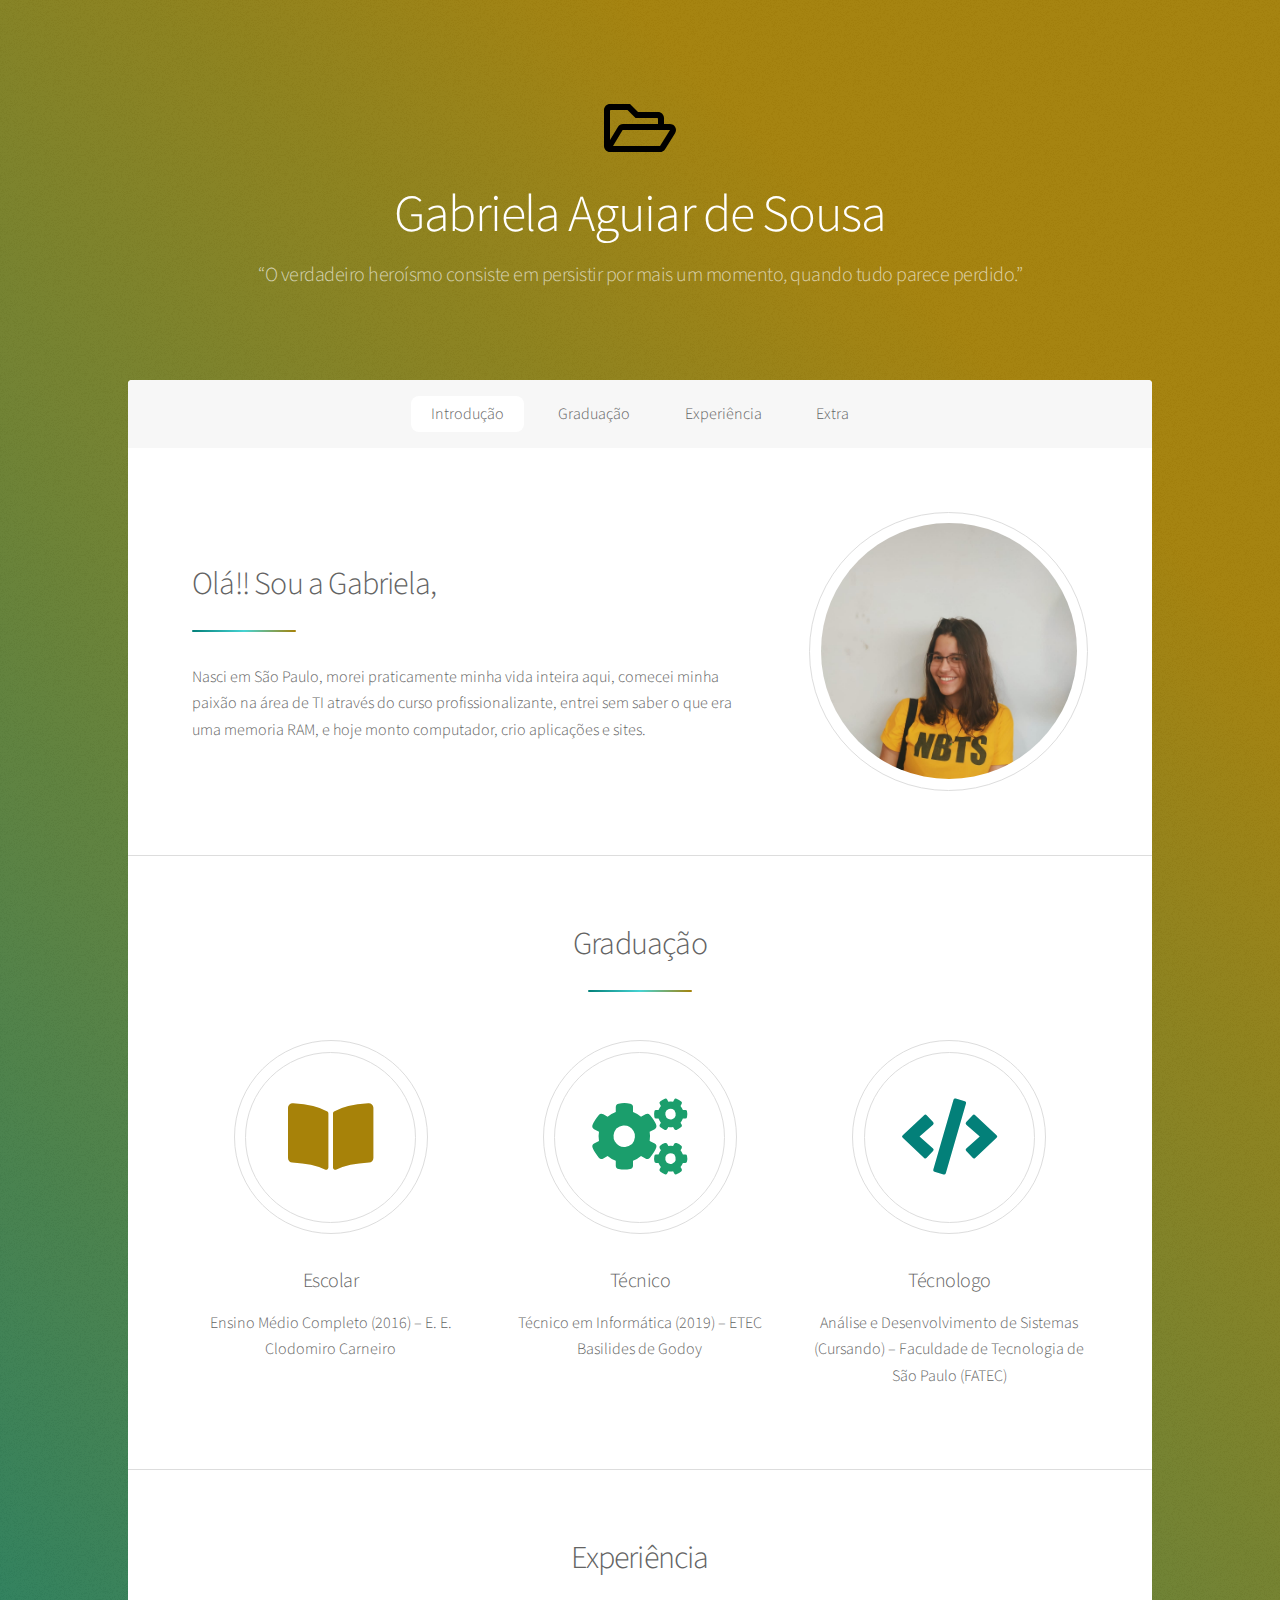
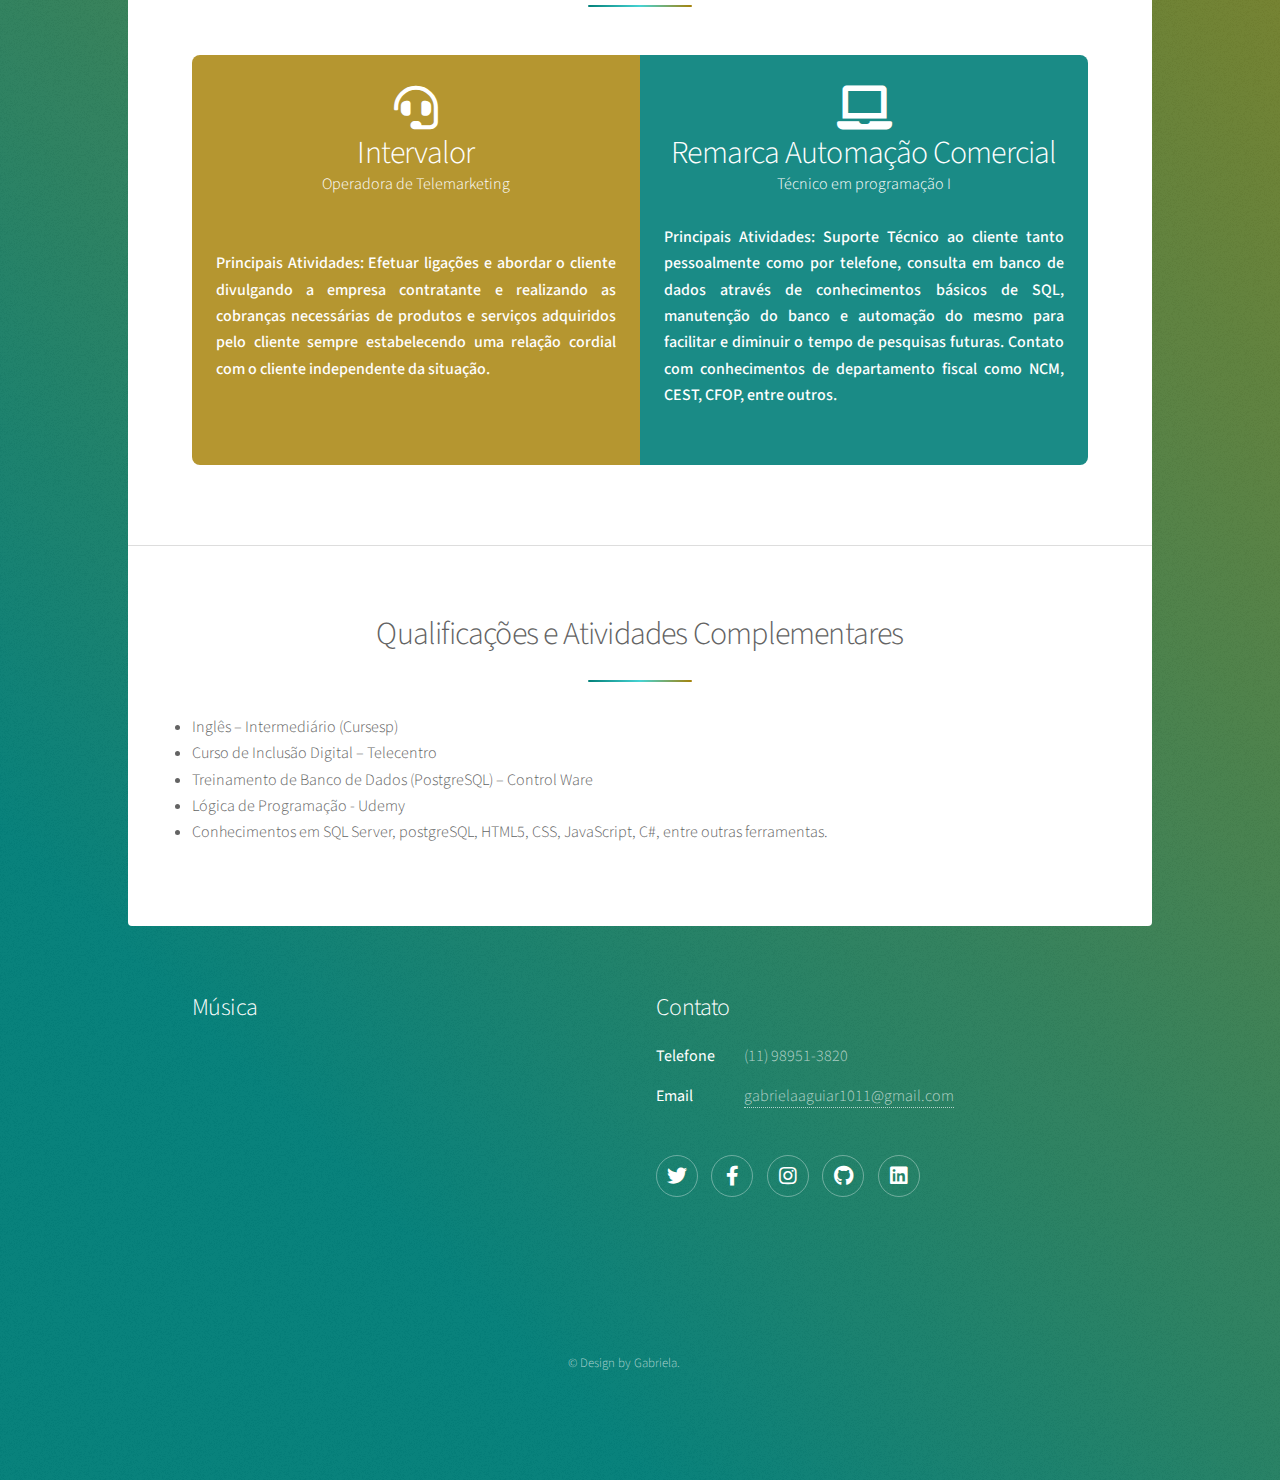
<file: CVGabriela/public/index.html>
<!DOCTYPE HTML>
<html>
	<head>
		<title>Gabriela</title>
		<meta charset="utf-8" />
		<meta name="viewport" content="width=device-width, initial-scale=1, user-scalable=no" />
		<link rel="stylesheet" href="assets/css/main.css" />
		<noscript><link rel="stylesheet" href="assets/css/noscript.css" /></noscript>
	</head>
	<body class="is-preload">
	
		<!-- Wrapper -->
			<div id="wrapper">

				<!-- Header -->
					<header id="header" class="alt">
						<span class="logo"><img src="images/logo.svg" alt="" /></span>
						<h1>Gabriela Aguiar de Sousa</h1>
						<p> “O verdadeiro heroísmo consiste em persistir por mais um momento, quando tudo parece perdido.”</p>
					</header>

				<!-- Nav -->
					<nav id="nav">
						<ul>
							<li><a href="#intro" class="active">Introdução</a></li>
							<li><a href="#first">Graduação</a></li>
							<li><a href="#second">Experiência</a></li>
							<li><a href="#cta">Extra</a></li>
						</ul>
					</nav>

				<!-- Main -->
					<div id="main">

						<!-- Introduction -->
							<section id="intro" class="main">
								<div class="spotlight">
									<div class="content">
										<header class="major">
											<h2>Olá!! Sou a Gabriela, </h2>
										</header>
										<p>Nasci em São Paulo, morei praticamente minha vida inteira aqui, comecei minha paixão
											na área de TI através do curso profissionalizante, entrei sem saber o que era uma
											memoria RAM, e hoje monto computador, crio aplicações e sites.</p>
									</div>
									<span class="image"><img src="images/pic01.jpg" alt="" /></span>
								</div>
							</section>

						<!-- First Section -->
							<section id="first" class="main special">
								<header class="major">
									<h2>Graduação</h2>
								</header>
								<ul class="features">
									<li>
										<span class="icon solid major style1 fa-bookf-open"></span>
										<h3>Escolar</h3>
										<p>Ensino Médio Completo (2016) – E. E. Clodomiro Carneiro</p>
									</li>
									<li>
										<span class="icon solid major style2 fa-cogs"></span>
										<h3>Técnico</h3>
										<p>Técnico em Informática (2019) – ETEC Basilides de Godoy</p>
									</li>
									<li>
										<span class="icon solid major style3 fa-code"></span>
										<h3>Técnologo</h3>
										<p>Análise e Desenvolvimento de Sistemas (Cursando) – Faculdade de Tecnologia de São Paulo (FATEC)</p>
									</li>
								</ul>
							</section>

						<!-- Second Section -->
							<section id="second" class="main special">
								<header class="major">
									<h2>Experiência</h2>
								</header>
								<ul class="statistics">
									<li class="style1">
										<span class="icon solid fa-headset"></span>
										<strong>Intervalor</strong> Operadora de Telemarketing
										
										<p class="content0"><br/><br/>Principais Atividades: Efetuar ligações e abordar o cliente divulgando a
											empresa contratante e realizando as cobranças necessárias de produtos
											e serviços adquiridos pelo cliente sempre estabelecendo uma relação
											cordial com o cliente independente da situação.
										</p>
									</li>
									

									<li class="style2">
										<span class="icon solid fa-laptop"></span>
										<strong>Remarca Automação Comercial</strong> Técnico em programação I
										
										<p class="content"><br/>Principais Atividades: Suporte Técnico ao cliente tanto pessoalmente
											como por telefone, consulta em banco de dados através de
											conhecimentos básicos de SQL, manutenção do banco e automação do
											mesmo para facilitar e diminuir o tempo de pesquisas futuras. Contato
											com conhecimentos de departamento fiscal como NCM, CEST, CFOP,
											entre outros.</p>
									</li>
									
								</ul>
								
							</section>

						<!-- Get Started -->
							<section id="cta" class="main special">
								<header class="major">
									<h2>Qualificações e Atividades Complementares</h2>		
									<div class="lista">							
										<li>Inglês – Intermediário (Cursesp)</li>
										<li>Curso de Inclusão Digital – Telecentro</li>
										<li>Treinamento de Banco de Dados (PostgreSQL) – Control Ware</li>
										<li>Lógica de Programação - Udemy</li>
										<li>Conhecimentos em SQL Server, postgreSQL, HTML5, CSS, JavaScript, C#, entre outras ferramentas.</li>
									</div>
								</header>
								<!--<footer class="major">
									<ul class="actions special">
										<li><a href="generic.html" class="button primary">Get Started</a></li>
										<li><a href="generic.html" class="button">Learn More</a></li>
									</ul>
								</footer>-->
							</section>

					</div>

				<!-- Footer -->
					<footer id="footer">
						<section>
							<h2>Música</h2>
							<embed class="video" src="https://www.youtube.com/embed/hT_nvWreIhg"></embed>
							</ul>
						</section>
						<section>
							<h2>Contato</h2>
							<dl class="alt">
								<dt>Telefone</dt>
								<dd>(11) 98951-3820</dd>
								<dt>Email</dt>
								<dd><a href="#">gabrielaaguiar1011@gmail.com</a></dd>
							</dl>
							<ul class="icons">
								<li><a href="https://twitter.com/gabsguiar" class="icon brands fa-twitter alt"><span class="label">Twitter</span></a></li>
								<li><a href="https://www.facebook.com/gabysousa13" class="icon brands fa-facebook-f alt"><span class="label">Facebook</span></a></li>
								<li><a href="https://www.instagram.com/gabsguiar/" class="icon brands fa-instagram alt"><span class="label">Instagram</span></a></li>
								<li><a href="https://github.com/gabsousa" class="icon brands fa-github alt"><span class="label">GitHub</span></a></li>
								<li><a href="https://www.linkedin.com/in/gabriela-aguiar-a84888182/" class="icon brands fa-linkedin alt"><span class="label">LinkdIn</span></a></li>
							</ul>
						</section>
						<p class="copyright">&copy; Design by Gabriela.</p>
					</footer>

			</div>

		<!-- Scripts -->
			<script src="assets/js/jquery.min.js"></script>
			<script src="assets/js/jquery.scrollex.min.js"></script>
			<script src="assets/js/jquery.scrolly.min.js"></script>
			<script src="assets/js/browser.min.js"></script>
			<script src="assets/js/breakpoints.min.js"></script>
			<script src="assets/js/util.js"></script>
			<script src="assets/js/main.js"></script>

	</body>
</html>
</file>
<file: CVGabriela/public/assets/css/noscript.css>
/* Header */

	body.is-preload #header.alt > * {
		opacity: 1;
	}

	body.is-preload #header.alt .logo {
		-moz-transform: none;
		-webkit-transform: none;
		-ms-transform: none;
		transform: none;
	}
</file>
<file: CVGabriela/public/assets/css/main.css>
@import url(fontawesome-all.min.css);
@import 'https://fonts.googleapis.com/css?family=Source+Sans+Pro:300,400';

html, body, div, span, applet, object,
iframe, h1, h2, h3, h4, h5, h6, p, blockquote,
pre, a, abbr, acronym, address, big, cite,
code, del, dfn, em, img, ins, kbd, q, s, samp,
small, strike, strong, sub, sup, tt, var, b,
u, i, center, dl, dt, dd, ol, ul, li, fieldset,
form, label, legend, table, caption, tbody,
tfoot, thead, tr, th, td, article, aside,
canvas, details, embed, figure, figcaption,
footer, header, hgroup, menu, nav, output, ruby,
section, summary, time, mark, audio, video {
	margin: 0;
	padding: 0;
	border: 0;
	font-size: 100%;
	font: inherit;
	vertical-align: baseline;}

article, aside, details, figcaption, figure,
footer, header, hgroup, menu, nav, section {
	display: block;}

body {
	line-height: 1;
}

ol, ul {
	list-style: none;
}

blockquote, q {
	quotes: none;
}

	blockquote:before, blockquote:after, q:before, q:after {
		content: '';
		content: none;
	}

table {
	border-collapse: collapse;
	border-spacing: 0;
}

body {
	-webkit-text-size-adjust: none;
}

mark {
	background-color: transparent;
	color: inherit;
}

input::-moz-focus-inner {
	border: 0;
	padding: 0;
}

input, select, textarea {
	-moz-appearance: none;
	-webkit-appearance: none;
	-ms-appearance: none;
	appearance: none;
}


/* Basic */

	@-ms-viewport {
		width: device-width;
	}

	body {
		-ms-overflow-style: scrollbar;
	}

	@media screen and (max-width: 480px) {

		html, body {
			min-width: 320px;
		}

	}

	html {
		box-sizing: border-box;
	}

	*, *:before, *:after {
		box-sizing: inherit;
	}

	body {
		background-color: #038079;
		background-image: url("images/overlay.png"), -moz-linear-gradient(45deg, #038079 15%, #a78209 85%);
		background-image: url("images/overlay.png"), -webkit-linear-gradient(45deg, #038079 15%, #a78209 85%);
		background-image: url("images/overlay.png"), -ms-linear-gradient(45deg, #038079 15%, #a78209 85%);
		background-image: url("images/overlay.png"), linear-gradient(45deg, #038079 15%, #a78209 85%);
	}

		body.is-preload *, body.is-preload *:before, body.is-preload *:after {
			-moz-animation: none !important;
			-webkit-animation: none !important;
			-ms-animation: none !important;
			animation: none !important;
			-moz-transition: none !important;
			-webkit-transition: none !important;
			-ms-transition: none !important;
			transition: none !important;
		}

/* Type */

	body {
		background-color: #038079;
		color: rgba(255, 255, 255, 0.65);
	}

	body, input, select, textarea {
		font-family: "Source Sans Pro", Helvetica, sans-serif;
		font-size: 17pt;
		font-weight: 300;
		line-height: 1.65;
	}

		@media screen and (max-width: 1680px) {

			body, input, select, textarea {
				font-size: 14pt;
			}

		}

		@media screen and (max-width: 1280px) {

			body, input, select, textarea {
				font-size: 12pt;
			}

		}

		@media screen and (max-width: 360px) {

			body, input, select, textarea {
				font-size: 11pt;
			}

		}

	a {
		-moz-transition: color 0.2s ease, border-bottom 0.2s ease;
		-webkit-transition: color 0.2s ease, border-bottom 0.2s ease;
		-ms-transition: color 0.2s ease, border-bottom 0.2s ease;
		transition: color 0.2s ease, border-bottom 0.2s ease;
		text-decoration: none;
		border-bottom: dotted 1px;
		color: inherit;
	}

		a:hover {
			border-bottom-color: transparent;
		}

	strong, b {
		font-weight: 400;
	}

	em, i {
		font-style: italic;
	}

	p {
		margin: 0 0 2em 0;
	}


		p.content, p.content0{
			-moz-columns: 20em 2;
			-webkit-columns: 20em 2;
			-ms-columns: 20em 2;
			columns: 20em 2;
			-moz-column-gap: 2em;
			-webkit-column-gap: 2em;
			-ms-column-gap: 2em;
			column-gap: 2em;
			text-align: justify;
			font-weight: 500;
		}
	


	h1, h2, h3, h4, h5, h6 {
		font-weight: 300;
		line-height: 1.5;
		margin: 0 0 0.7em 0;
		letter-spacing: -0.025em;
	}

		h1 a, h2 a, h3 a, h4 a, h5 a, h6 a {
			color: inherit;
			text-decoration: none;
		}

	h1 {
		font-size: 2.5em;
		line-height: 1.2;
	}

	h2 {
		font-size: 1.5em;
	}

	h3 {
		font-size: 1.25em;
	}

	h4 {
		font-size: 1.1em;
	}

	h5 {
		font-size: 0.9em;
	}

	h6 {
		font-size: 0.7em;
	}

	.lista{
		text-align: justify;
	}

	@media screen and (max-width: 736px) {

		h1 {
			font-size: 2em;
		}

	}

	sub {
		font-size: 0.8em;
		position: relative;
		top: 0.5em;
	}

	sup {
		font-size: 0.8em;
		position: relative;
		top: -0.5em;
	}

	blockquote {
		border-left: solid 4px;
		font-style: italic;
		margin: 0 0 2em 0;
		padding: 0.5em 0 0.5em 2em;
	}

	code {
		border-radius: 8px;
		border: solid 1px;
		font-family: "Courier New", monospace;
		font-size: 0.9em;
		margin: 0 0.25em;
		padding: 0.25em 0.65em;
	}

	pre {
		-webkit-overflow-scrolling: touch;
		font-family: "Courier New", monospace;
		font-size: 0.9em;
		margin: 0 0 2em 0;
	}

		pre code {
			display: block;
			line-height: 1.75;
			padding: 1em 1.5em;
			overflow-x: auto;
		}

	hr {
		border: 0;
		border-bottom: solid 1px;
		margin: 2em 0;
	}

		hr.major {
			margin: 3em 0;
		}

	.align-left {
		text-align: left;
	}

	.align-center {
		text-align: center;
	}

	.align-right {
		text-align: right;
	}

	input, select, textarea {
		color: #ffffff;
	}

	a:hover {
		color: #ffffff;
	}

	strong, b {
		color: #ffffff;
	}

	h1, h2, h3, h4, h5, h6 {
		color: #ffffff;
	}

	blockquote {
		border-left-color: rgba(255, 255, 255, 0.35);
	}

	code {
		background: rgba(255, 255, 255, 0.075);
		border-color: rgba(255, 255, 255, 0.35);
	}

	hr {
		border-bottom-color: rgba(255, 255, 255, 0.35);
	}

/* Row */

	.row {
		display: flex;
		flex-wrap: wrap;
		box-sizing: border-box;
		align-items: stretch;
	}

		.row > * {
			box-sizing: border-box;
		}

		.row.gtr-uniform > * > :last-child {
			margin-bottom: 0;
		}

		.row.aln-left {
			justify-content: flex-start;
		}

		.row.aln-center {
			justify-content: center;
		}

		.row.aln-right {
			justify-content: flex-end;
		}

		.row.aln-top {
			align-items: flex-start;
		}

		.row.aln-middle {
			align-items: center;
		}

		.row.aln-bottom {
			align-items: flex-end;
		}

		.row > .imp {
			order: -1;
		}

		.row > .col-1 {
			width: 8.33333%;
		}

		.row > .off-1 {
			margin-left: 8.33333%;
		}

		.row > .col-2 {
			width: 16.66667%;
		}

		.row > .off-2 {
			margin-left: 16.66667%;
		}

		.row > .col-3 {
			width: 25%;
		}

		.row > .off-3 {
			margin-left: 25%;
		}

		.row > .col-4 {
			width: 33.33333%;
		}

		.row > .off-4 {
			margin-left: 33.33333%;
		}

		.row > .col-5 {
			width: 41.66667%;
		}

		.row > .off-5 {
			margin-left: 41.66667%;
		}

		.row > .col-6 {
			width: 50%;
		}

		.row > .off-6 {
			margin-left: 50%;
		}

		.row > .col-7 {
			width: 58.33333%;
		}

		.row > .off-7 {
			margin-left: 58.33333%;
		}

		.row > .col-8 {
			width: 66.66667%;
		}

		.row > .off-8 {
			margin-left: 66.66667%;
		}

		.row > .col-9 {
			width: 75%;
		}

		.row > .off-9 {
			margin-left: 75%;
		}

		.row > .col-10 {
			width: 83.33333%;
		}

		.row > .off-10 {
			margin-left: 83.33333%;
		}

		.row > .col-11 {
			width: 91.66667%;
		}

		.row > .off-11 {
			margin-left: 91.66667%;
		}

		.row > .col-12 {
			width: 100%;
		}

		.row > .off-12 {
			margin-left: 100%;
		}

		.row.gtr-0 {
			margin-top: 0;
			margin-left: 0em;
		}

			.row.gtr-0 > * {
				padding: 0 0 0 0em;
			}

			.row.gtr-0.gtr-uniform {
				margin-top: 0em;
			}

				.row.gtr-0.gtr-uniform > * {
					padding-top: 0em;
				}

		.row.gtr-25 {
			margin-top: 0;
			margin-left: -0.375em;
		}

			.row.gtr-25 > * {
				padding: 0 0 0 0.375em;
			}

			.row.gtr-25.gtr-uniform {
				margin-top: -0.375em;
			}

				.row.gtr-25.gtr-uniform > * {
					padding-top: 0.375em;
				}

		.row.gtr-50 {
			margin-top: 0;
			margin-left: -0.75em;
		}

			.row.gtr-50 > * {
				padding: 0 0 0 0.75em;
			}

			.row.gtr-50.gtr-uniform {
				margin-top: -0.75em;
			}

				.row.gtr-50.gtr-uniform > * {
					padding-top: 0.75em;
				}

		.row {
			margin-top: 0;
			margin-left: -1.5em;
		}

			.row > * {
				padding: 0 0 0 1.5em;
			}

			.row.gtr-uniform {
				margin-top: -1.5em;
			}

				.row.gtr-uniform > * {
					padding-top: 1.5em;
				}

		.row.gtr-150 {
			margin-top: 0;
			margin-left: -2.25em;
		}

			.row.gtr-150 > * {
				padding: 0 0 0 2.25em;
			}

			.row.gtr-150.gtr-uniform {
				margin-top: -2.25em;
			}

				.row.gtr-150.gtr-uniform > * {
					padding-top: 2.25em;
				}

		.row.gtr-200 {
			margin-top: 0;
			margin-left: -3em;
		}

			.row.gtr-200 > * {
				padding: 0 0 0 3em;
			}

			.row.gtr-200.gtr-uniform {
				margin-top: -3em;
			}

				.row.gtr-200.gtr-uniform > * {
					padding-top: 3em;
				}

		@media screen and (max-width: 1680px) {

			.row {
				display: flex;
				flex-wrap: wrap;
				box-sizing: border-box;
				align-items: stretch;
			}

				.row > * {
					box-sizing: border-box;
				}

				.row.gtr-uniform > * > :last-child {
					margin-bottom: 0;
				}

				.row.aln-left {
					justify-content: flex-start;
				}

				.row.aln-center {
					justify-content: center;
				}

				.row.aln-right {
					justify-content: flex-end;
				}

				.row.aln-top {
					align-items: flex-start;
				}

				.row.aln-middle {
					align-items: center;
				}

				.row.aln-bottom {
					align-items: flex-end;
				}

				.row > .imp-xlarge {
					order: -1;
				}

				.row > .col-1-xlarge {
					width: 8.33333%;
				}

				.row > .off-1-xlarge {
					margin-left: 8.33333%;
				}

				.row > .col-2-xlarge {
					width: 16.66667%;
				}

				.row > .off-2-xlarge {
					margin-left: 16.66667%;
				}

				.row > .col-3-xlarge {
					width: 25%;
				}

				.row > .off-3-xlarge {
					margin-left: 25%;
				}

				.row > .col-4-xlarge {
					width: 33.33333%;
				}

				.row > .off-4-xlarge {
					margin-left: 33.33333%;
				}

				.row > .col-5-xlarge {
					width: 41.66667%;
				}

				.row > .off-5-xlarge {
					margin-left: 41.66667%;
				}

				.row > .col-6-xlarge {
					width: 50%;
				}

				.row > .off-6-xlarge {
					margin-left: 50%;
				}

				.row > .col-7-xlarge {
					width: 58.33333%;
				}

				.row > .off-7-xlarge {
					margin-left: 58.33333%;
				}

				.row > .col-8-xlarge {
					width: 66.66667%;
				}

				.row > .off-8-xlarge {
					margin-left: 66.66667%;
				}

				.row > .col-9-xlarge {
					width: 75%;
				}

				.row > .off-9-xlarge {
					margin-left: 75%;
				}

				.row > .col-10-xlarge {
					width: 83.33333%;
				}

				.row > .off-10-xlarge {
					margin-left: 83.33333%;
				}

				.row > .col-11-xlarge {
					width: 91.66667%;
				}

				.row > .off-11-xlarge {
					margin-left: 91.66667%;
				}

				.row > .col-12-xlarge {
					width: 100%;
				}

				.row > .off-12-xlarge {
					margin-left: 100%;
				}

				.row.gtr-0 {
					margin-top: 0;
					margin-left: 0em;
				}

					.row.gtr-0 > * {
						padding: 0 0 0 0em;
					}

					.row.gtr-0.gtr-uniform {
						margin-top: 0em;
					}

						.row.gtr-0.gtr-uniform > * {
							padding-top: 0em;
						}

				.row.gtr-25 {
					margin-top: 0;
					margin-left: -0.375em;
				}

					.row.gtr-25 > * {
						padding: 0 0 0 0.375em;
					}

					.row.gtr-25.gtr-uniform {
						margin-top: -0.375em;
					}

						.row.gtr-25.gtr-uniform > * {
							padding-top: 0.375em;
						}

				.row.gtr-50 {
					margin-top: 0;
					margin-left: -0.75em;
				}

					.row.gtr-50 > * {
						padding: 0 0 0 0.75em;
					}

					.row.gtr-50.gtr-uniform {
						margin-top: -0.75em;
					}

						.row.gtr-50.gtr-uniform > * {
							padding-top: 0.75em;
						}

				.row {
					margin-top: 0;
					margin-left: -1.5em;
				}

					.row > * {
						padding: 0 0 0 1.5em;
					}

					.row.gtr-uniform {
						margin-top: -1.5em;
					}

						.row.gtr-uniform > * {
							padding-top: 1.5em;
						}

				.row.gtr-150 {
					margin-top: 0;
					margin-left: -2.25em;
				}

					.row.gtr-150 > * {
						padding: 0 0 0 2.25em;
					}

					.row.gtr-150.gtr-uniform {
						margin-top: -2.25em;
					}

						.row.gtr-150.gtr-uniform > * {
							padding-top: 2.25em;
						}

				.row.gtr-200 {
					margin-top: 0;
					margin-left: -3em;
				}

					.row.gtr-200 > * {
						padding: 0 0 0 3em;
					}

					.row.gtr-200.gtr-uniform {
						margin-top: -3em;
					}

						.row.gtr-200.gtr-uniform > * {
							padding-top: 3em;
						}

		}

		@media screen and (max-width: 1280px) {

			.row {
				display: flex;
				flex-wrap: wrap;
				box-sizing: border-box;
				align-items: stretch;
			}

				.row > * {
					box-sizing: border-box;
				}

				.row.gtr-uniform > * > :last-child {
					margin-bottom: 0;
				}

				.row.aln-left {
					justify-content: flex-start;
				}

				.row.aln-center {
					justify-content: center;
				}

				.row.aln-right {
					justify-content: flex-end;
				}

				.row.aln-top {
					align-items: flex-start;
				}

				.row.aln-middle {
					align-items: center;
				}

				.row.aln-bottom {
					align-items: flex-end;
				}

				.row > .imp-large {
					order: -1;
				}

				.row > .col-1-large {
					width: 8.33333%;
				}

				.row > .off-1-large {
					margin-left: 8.33333%;
				}

				.row > .col-2-large {
					width: 16.66667%;
				}

				.row > .off-2-large {
					margin-left: 16.66667%;
				}

				.row > .col-3-large {
					width: 25%;
				}

				.row > .off-3-large {
					margin-left: 25%;
				}

				.row > .col-4-large {
					width: 33.33333%;
				}

				.row > .off-4-large {
					margin-left: 33.33333%;
				}

				.row > .col-5-large {
					width: 41.66667%;
				}

				.row > .off-5-large {
					margin-left: 41.66667%;
				}

				.row > .col-6-large {
					width: 50%;
				}

				.row > .off-6-large {
					margin-left: 50%;
				}

				.row > .col-7-large {
					width: 58.33333%;
				}

				.row > .off-7-large {
					margin-left: 58.33333%;
				}

				.row > .col-8-large {
					width: 66.66667%;
				}

				.row > .off-8-large {
					margin-left: 66.66667%;
				}

				.row > .col-9-large {
					width: 75%;
				}

				.row > .off-9-large {
					margin-left: 75%;
				}

				.row > .col-10-large {
					width: 83.33333%;
				}

				.row > .off-10-large {
					margin-left: 83.33333%;
				}

				.row > .col-11-large {
					width: 91.66667%;
				}

				.row > .off-11-large {
					margin-left: 91.66667%;
				}

				.row > .col-12-large {
					width: 100%;
				}

				.row > .off-12-large {
					margin-left: 100%;
				}

				.row.gtr-0 {
					margin-top: 0;
					margin-left: 0em;
				}

					.row.gtr-0 > * {
						padding: 0 0 0 0em;
					}

					.row.gtr-0.gtr-uniform {
						margin-top: 0em;
					}

						.row.gtr-0.gtr-uniform > * {
							padding-top: 0em;
						}

				.row.gtr-25 {
					margin-top: 0;
					margin-left: -0.375em;
				}

					.row.gtr-25 > * {
						padding: 0 0 0 0.375em;
					}

					.row.gtr-25.gtr-uniform {
						margin-top: -0.375em;
					}

						.row.gtr-25.gtr-uniform > * {
							padding-top: 0.375em;
						}

				.row.gtr-50 {
					margin-top: 0;
					margin-left: -0.75em;
				}

					.row.gtr-50 > * {
						padding: 0 0 0 0.75em;
					}

					.row.gtr-50.gtr-uniform {
						margin-top: -0.75em;
					}

						.row.gtr-50.gtr-uniform > * {
							padding-top: 0.75em;
						}

				.row {
					margin-top: 0;
					margin-left: -1.5em;
				}

					.row > * {
						padding: 0 0 0 1.5em;
					}

					.row.gtr-uniform {
						margin-top: -1.5em;
					}

						.row.gtr-uniform > * {
							padding-top: 1.5em;
						}

				.row.gtr-150 {
					margin-top: 0;
					margin-left: -2.25em;
				}

					.row.gtr-150 > * {
						padding: 0 0 0 2.25em;
					}

					.row.gtr-150.gtr-uniform {
						margin-top: -2.25em;
					}

						.row.gtr-150.gtr-uniform > * {
							padding-top: 2.25em;
						}

				.row.gtr-200 {
					margin-top: 0;
					margin-left: -3em;
				}

					.row.gtr-200 > * {
						padding: 0 0 0 3em;
					}

					.row.gtr-200.gtr-uniform {
						margin-top: -3em;
					}

						.row.gtr-200.gtr-uniform > * {
							padding-top: 3em;
						}

		}

		@media screen and (max-width: 980px) {

			.row {
				display: flex;
				flex-wrap: wrap;
				box-sizing: border-box;
				align-items: stretch;
			}

				.row > * {
					box-sizing: border-box;
				}

				.row.gtr-uniform > * > :last-child {
					margin-bottom: 0;
				}

				.row.aln-left {
					justify-content: flex-start;
				}

				.row.aln-center {
					justify-content: center;
				}

				.row.aln-right {
					justify-content: flex-end;
				}

				.row.aln-top {
					align-items: flex-start;
				}

				.row.aln-middle {
					align-items: center;
				}

				.row.aln-bottom {
					align-items: flex-end;
				}

				.row > .imp-medium {
					order: -1;
				}

				.row > .col-1-medium {
					width: 8.33333%;
				}

				.row > .off-1-medium {
					margin-left: 8.33333%;
				}

				.row > .col-2-medium {
					width: 16.66667%;
				}

				.row > .off-2-medium {
					margin-left: 16.66667%;
				}

				.row > .col-3-medium {
					width: 25%;
				}

				.row > .off-3-medium {
					margin-left: 25%;
				}

				.row > .col-4-medium {
					width: 33.33333%;
				}

				.row > .off-4-medium {
					margin-left: 33.33333%;
				}

				.row > .col-5-medium {
					width: 41.66667%;
				}

				.row > .off-5-medium {
					margin-left: 41.66667%;
				}

				.row > .col-6-medium {
					width: 50%;
				}

				.row > .off-6-medium {
					margin-left: 50%;
				}

				.row > .col-7-medium {
					width: 58.33333%;
				}

				.row > .off-7-medium {
					margin-left: 58.33333%;
				}

				.row > .col-8-medium {
					width: 66.66667%;
				}

				.row > .off-8-medium {
					margin-left: 66.66667%;
				}

				.row > .col-9-medium {
					width: 75%;
				}

				.row > .off-9-medium {
					margin-left: 75%;
				}

				.row > .col-10-medium {
					width: 83.33333%;
				}

				.row > .off-10-medium {
					margin-left: 83.33333%;
				}

				.row > .col-11-medium {
					width: 91.66667%;
				}

				.row > .off-11-medium {
					margin-left: 91.66667%;
				}

				.row > .col-12-medium {
					width: 100%;
				}

				.row > .off-12-medium {
					margin-left: 100%;
				}

				.row.gtr-0 {
					margin-top: 0;
					margin-left: 0em;
				}

					.row.gtr-0 > * {
						padding: 0 0 0 0em;
					}

					.row.gtr-0.gtr-uniform {
						margin-top: 0em;
					}

						.row.gtr-0.gtr-uniform > * {
							padding-top: 0em;
						}

				.row.gtr-25 {
					margin-top: 0;
					margin-left: -0.375em;
				}

					.row.gtr-25 > * {
						padding: 0 0 0 0.375em;
					}

					.row.gtr-25.gtr-uniform {
						margin-top: -0.375em;
					}

						.row.gtr-25.gtr-uniform > * {
							padding-top: 0.375em;
						}

				.row.gtr-50 {
					margin-top: 0;
					margin-left: -0.75em;
				}

					.row.gtr-50 > * {
						padding: 0 0 0 0.75em;
					}

					.row.gtr-50.gtr-uniform {
						margin-top: -0.75em;
					}

						.row.gtr-50.gtr-uniform > * {
							padding-top: 0.75em;
						}

				.row {
					margin-top: 0;
					margin-left: -1.5em;
				}

					.row > * {
						padding: 0 0 0 1.5em;
					}

					.row.gtr-uniform {
						margin-top: -1.5em;
					}

						.row.gtr-uniform > * {
							padding-top: 1.5em;
						}

				.row.gtr-150 {
					margin-top: 0;
					margin-left: -2.25em;
				}

					.row.gtr-150 > * {
						padding: 0 0 0 2.25em;
					}

					.row.gtr-150.gtr-uniform {
						margin-top: -2.25em;
					}

						.row.gtr-150.gtr-uniform > * {
							padding-top: 2.25em;
						}

				.row.gtr-200 {
					margin-top: 0;
					margin-left: -3em;
				}

					.row.gtr-200 > * {
						padding: 0 0 0 3em;
					}

					.row.gtr-200.gtr-uniform {
						margin-top: -3em;
					}

						.row.gtr-200.gtr-uniform > * {
							padding-top: 3em;
						}

		}

		@media screen and (max-width: 736px) {

			.row {
				display: flex;
				flex-wrap: wrap;
				box-sizing: border-box;
				align-items: stretch;
			}

				.row > * {
					box-sizing: border-box;
				}

				.row.gtr-uniform > * > :last-child {
					margin-bottom: 0;
				}

				.row.aln-left {
					justify-content: flex-start;
				}

				.row.aln-center {
					justify-content: center;
				}

				.row.aln-right {
					justify-content: flex-end;
				}

				.row.aln-top {
					align-items: flex-start;
				}

				.row.aln-middle {
					align-items: center;
				}

				.row.aln-bottom {
					align-items: flex-end;
				}

				.row > .imp-small {
					order: -1;
				}

				.row > .col-1-small {
					width: 8.33333%;
				}

				.row > .off-1-small {
					margin-left: 8.33333%;
				}

				.row > .col-2-small {
					width: 16.66667%;
				}

				.row > .off-2-small {
					margin-left: 16.66667%;
				}

				.row > .col-3-small {
					width: 25%;
				}

				.row > .off-3-small {
					margin-left: 25%;
				}

				.row > .col-4-small {
					width: 33.33333%;
				}

				.row > .off-4-small {
					margin-left: 33.33333%;
				}

				.row > .col-5-small {
					width: 41.66667%;
				}

				.row > .off-5-small {
					margin-left: 41.66667%;
				}

				.row > .col-6-small {
					width: 50%;
				}

				.row > .off-6-small {
					margin-left: 50%;
				}

				.row > .col-7-small {
					width: 58.33333%;
				}

				.row > .off-7-small {
					margin-left: 58.33333%;
				}

				.row > .col-8-small {
					width: 66.66667%;
				}

				.row > .off-8-small {
					margin-left: 66.66667%;
				}

				.row > .col-9-small {
					width: 75%;
				}

				.row > .off-9-small {
					margin-left: 75%;
				}

				.row > .col-10-small {
					width: 83.33333%;
				}

				.row > .off-10-small {
					margin-left: 83.33333%;
				}

				.row > .col-11-small {
					width: 91.66667%;
				}

				.row > .off-11-small {
					margin-left: 91.66667%;
				}

				.row > .col-12-small {
					width: 100%;
				}

				.row > .off-12-small {
					margin-left: 100%;
				}

				.row.gtr-0 {
					margin-top: 0;
					margin-left: 0em;
				}

					.row.gtr-0 > * {
						padding: 0 0 0 0em;
					}

					.row.gtr-0.gtr-uniform {
						margin-top: 0em;
					}

						.row.gtr-0.gtr-uniform > * {
							padding-top: 0em;
						}

				.row.gtr-25 {
					margin-top: 0;
					margin-left: -0.25em;
				}

					.row.gtr-25 > * {
						padding: 0 0 0 0.25em;
					}

					.row.gtr-25.gtr-uniform {
						margin-top: -0.25em;
					}

						.row.gtr-25.gtr-uniform > * {
							padding-top: 0.25em;
						}

				.row.gtr-50 {
					margin-top: 0;
					margin-left: -0.5em;
				}

					.row.gtr-50 > * {
						padding: 0 0 0 0.5em;
					}

					.row.gtr-50.gtr-uniform {
						margin-top: -0.5em;
					}

						.row.gtr-50.gtr-uniform > * {
							padding-top: 0.5em;
						}

				.row {
					margin-top: 0;
					margin-left: -1em;
				}

					.row > * {
						padding: 0 0 0 1em;
					}

					.row.gtr-uniform {
						margin-top: -1em;
					}

						.row.gtr-uniform > * {
							padding-top: 1em;
						}

				.row.gtr-150 {
					margin-top: 0;
					margin-left: -1.5em;
				}

					.row.gtr-150 > * {
						padding: 0 0 0 1.5em;
					}

					.row.gtr-150.gtr-uniform {
						margin-top: -1.5em;
					}

						.row.gtr-150.gtr-uniform > * {
							padding-top: 1.5em;
						}

				.row.gtr-200 {
					margin-top: 0;
					margin-left: -2em;
				}

					.row.gtr-200 > * {
						padding: 0 0 0 2em;
					}

					.row.gtr-200.gtr-uniform {
						margin-top: -2em;
					}

						.row.gtr-200.gtr-uniform > * {
							padding-top: 2em;
						}

		}

		@media screen and (max-width: 480px) {

			.row {
				display: flex;
				flex-wrap: wrap;
				box-sizing: border-box;
				align-items: stretch;
			}

				.row > * {
					box-sizing: border-box;
				}

				.row.gtr-uniform > * > :last-child {
					margin-bottom: 0;
				}

				.row.aln-left {
					justify-content: flex-start;
				}

				.row.aln-center {
					justify-content: center;
				}

				.row.aln-right {
					justify-content: flex-end;
				}

				.row.aln-top {
					align-items: flex-start;
				}

				.row.aln-middle {
					align-items: center;
				}

				.row.aln-bottom {
					align-items: flex-end;
				}

				.row > .imp-xsmall {
					order: -1;
				}

				.row > .col-1-xsmall {
					width: 8.33333%;
				}

				.row > .off-1-xsmall {
					margin-left: 8.33333%;
				}

				.row > .col-2-xsmall {
					width: 16.66667%;
				}

				.row > .off-2-xsmall {
					margin-left: 16.66667%;
				}

				.row > .col-3-xsmall {
					width: 25%;
				}

				.row > .off-3-xsmall {
					margin-left: 25%;
				}

				.row > .col-4-xsmall {
					width: 33.33333%;
				}

				.row > .off-4-xsmall {
					margin-left: 33.33333%;
				}

				.row > .col-5-xsmall {
					width: 41.66667%;
				}

				.row > .off-5-xsmall {
					margin-left: 41.66667%;
				}

				.row > .col-6-xsmall {
					width: 50%;
				}

				.row > .off-6-xsmall {
					margin-left: 50%;
				}

				.row > .col-7-xsmall {
					width: 58.33333%;
				}

				.row > .off-7-xsmall {
					margin-left: 58.33333%;
				}

				.row > .col-8-xsmall {
					width: 66.66667%;
				}

				.row > .off-8-xsmall {
					margin-left: 66.66667%;
				}

				.row > .col-9-xsmall {
					width: 75%;
				}

				.row > .off-9-xsmall {
					margin-left: 75%;
				}

				.row > .col-10-xsmall {
					width: 83.33333%;
				}

				.row > .off-10-xsmall {
					margin-left: 83.33333%;
				}

				.row > .col-11-xsmall {
					width: 91.66667%;
				}

				.row > .off-11-xsmall {
					margin-left: 91.66667%;
				}

				.row > .col-12-xsmall {
					width: 100%;
				}

				.row > .off-12-xsmall {
					margin-left: 100%;
				}

				.row.gtr-0 {
					margin-top: 0;
					margin-left: 0em;
				}

					.row.gtr-0 > * {
						padding: 0 0 0 0em;
					}

					.row.gtr-0.gtr-uniform {
						margin-top: 0em;
					}

						.row.gtr-0.gtr-uniform > * {
							padding-top: 0em;
						}

				.row.gtr-25 {
					margin-top: 0;
					margin-left: -0.3125em;
				}

					.row.gtr-25 > * {
						padding: 0 0 0 0.3125em;
					}

					.row.gtr-25.gtr-uniform {
						margin-top: -0.3125em;
					}

						.row.gtr-25.gtr-uniform > * {
							padding-top: 0.3125em;
						}

				.row.gtr-50 {
					margin-top: 0;
					margin-left: -0.625em;
				}

					.row.gtr-50 > * {
						padding: 0 0 0 0.625em;
					}

					.row.gtr-50.gtr-uniform {
						margin-top: -0.625em;
					}

						.row.gtr-50.gtr-uniform > * {
							padding-top: 0.625em;
						}

				.row {
					margin-top: 0;
					margin-left: -1.25em;
				}

					.row > * {
						padding: 0 0 0 1.25em;
					}

					.row.gtr-uniform {
						margin-top: -1.25em;
					}

						.row.gtr-uniform > * {
							padding-top: 1.25em;
						}

				.row.gtr-150 {
					margin-top: 0;
					margin-left: -1.875em;
				}

					.row.gtr-150 > * {
						padding: 0 0 0 1.875em;
					}

					.row.gtr-150.gtr-uniform {
						margin-top: -1.875em;
					}

						.row.gtr-150.gtr-uniform > * {
							padding-top: 1.875em;
						}

				.row.gtr-200 {
					margin-top: 0;
					margin-left: -2.5em;
				}

					.row.gtr-200 > * {
						padding: 0 0 0 2.5em;
					}

					.row.gtr-200.gtr-uniform {
						margin-top: -2.5em;
					}

						.row.gtr-200.gtr-uniform > * {
							padding-top: 2.5em;
						}

		}

/* Box */

	.box {
		border-radius: 8px;
		border: solid;
		margin-bottom: 2em;
		padding: 1.5em;
	}

		.box > :last-child,
		.box > :last-child > :last-child,
		.box > :last-child > :last-child > :last-child {
			margin-bottom: 0;
		}

		.box.alt {
			border: 0;
			border-radius: 0;
			padding: 0;
		}

	.box {
		border-color: rgba(255, 255, 255, 0.35);
	}

/* Button */

	input[type="submit"],
	input[type="reset"],
	input[type="button"],
	button,
	.button {
		-moz-appearance: none;
		-webkit-appearance: none;
		-ms-appearance: none;
		appearance: none;
		-moz-transition: background-color 0.2s ease-in-out, color 0.2s ease-in-out;
		-webkit-transition: background-color 0.2s ease-in-out, color 0.2s ease-in-out;
		-ms-transition: background-color 0.2s ease-in-out, color 0.2s ease-in-out;
		transition: background-color 0.2s ease-in-out, color 0.2s ease-in-out;
		border-radius: 8px;
		border: 0;
		cursor: pointer;
		display: inline-block;
		font-weight: 300;
		height: 2.75em;
		line-height: 2.75em;
		min-width: 9.25em;
		padding: 0 1.5em;
		text-align: center;
		text-decoration: none;
		white-space: nowrap;
	}

		input[type="submit"].icon,
		input[type="reset"].icon,
		input[type="button"].icon,
		button.icon,
		.button.icon {
			padding-left: 1.35em;
		}

			input[type="submit"].icon:before,
			input[type="reset"].icon:before,
			input[type="button"].icon:before,
			button.icon:before,
			.button.icon:before {
				margin-right: 0.5em;
			}

		input[type="submit"].fit,
		input[type="reset"].fit,
		input[type="button"].fit,
		button.fit,
		.button.fit {
			width: 100%;
		}

		input[type="submit"].small,
		input[type="reset"].small,
		input[type="button"].small,
		button.small,
		.button.small {
			font-size: 0.8em;
		}

		input[type="submit"].large,
		input[type="reset"].large,
		input[type="button"].large,
		button.large,
		.button.large {
			font-size: 1.35em;
		}

		input[type="submit"].disabled, input[type="submit"]:disabled,
		input[type="reset"].disabled,
		input[type="reset"]:disabled,
		input[type="button"].disabled,
		input[type="button"]:disabled,
		button.disabled,
		button:disabled,
		.button.disabled,
		.button:disabled {
			pointer-events: none;
			opacity: 0.25;
		}

		@media screen and (max-width: 736px) {

			input[type="submit"],
			input[type="reset"],
			input[type="button"],
			button,
			.button {
				min-width: 0;
			}

		}

	input[type="submit"],
	input[type="reset"],
	input[type="button"],
	button,
	.button {
		background-color: transparent;
		box-shadow: inset 0 0 0 1px rgba(255, 255, 255, 0.35);
		color: #ffffff !important;
	}

		input[type="submit"]:hover,
		input[type="reset"]:hover,
		input[type="button"]:hover,
		button:hover,
		.button:hover {
			background-color: rgba(255, 255, 255, 0.075);
		}

		input[type="submit"]:active,
		input[type="reset"]:active,
		input[type="button"]:active,
		button:active,
		.button:active {
			background-color: rgba(255, 255, 255, 0.2);
		}

		input[type="submit"].icon:before,
		input[type="reset"].icon:before,
		input[type="button"].icon:before,
		button.icon:before,
		.button.icon:before {
			color: rgba(255, 255, 255, 0.5);
		}

		input[type="submit"].primary,
		input[type="reset"].primary,
		input[type="button"].primary,
		button.primary,
		.button.primary {
			background-color: #8cc9f0;
			color: #ffffff !important;
			box-shadow: none;
		}

			input[type="submit"].primary:hover,
			input[type="reset"].primary:hover,
			input[type="button"].primary:hover,
			button.primary:hover,
			.button.primary:hover {
				background-color: #9acff2;
			}

			input[type="submit"].primary:active,
			input[type="reset"].primary:active,
			input[type="button"].primary:active,
			button.primary:active,
			.button.primary:active {
				background-color: #7ec3ee;
			}

			input[type="submit"].primary.icon:before,
			input[type="reset"].primary.icon:before,
			input[type="button"].primary.icon:before,
			button.primary.icon:before,
			.button.primary.icon:before {
				color: #ffffff !important;
			}

/* Form */

	form {
		margin: 0 0 2em 0;
	}

	label {
		display: block;
		font-size: 0.9em;
		font-weight: 400;
		margin: 0 0 1em 0;
	}

	input[type="text"],
	input[type="password"],
	input[type="email"],
	select,
	textarea {
		-moz-appearance: none;
		-webkit-appearance: none;
		-ms-appearance: none;
		appearance: none;
		border-radius: 8px;
		border: solid 1px;
		color: inherit;
		display: block;
		outline: 0;
		padding: 0 1em;
		text-decoration: none;
		width: 100%;
	}

		input[type="text"]:invalid,
		input[type="password"]:invalid,
		input[type="email"]:invalid,
		select:invalid,
		textarea:invalid {
			box-shadow: none;
		}

	select {
		background-size: 1.25rem;
		background-repeat: no-repeat;
		background-position: calc(100% - 1rem) center;
		height: 2.75em;
		padding-right: 2.75em;
		text-overflow: ellipsis;
	}

		select:focus::-ms-value {
			background-color: transparent;
		}

		select::-ms-expand {
			display: none;
		}

	input[type="text"],
	input[type="password"],
	input[type="email"],
	select {
		height: 2.75em;
	}

	textarea {
		padding: 0.75em 1em;
	}

	input[type="checkbox"],
	input[type="radio"] {
		-moz-appearance: none;
		-webkit-appearance: none;
		-ms-appearance: none;
		appearance: none;
		display: block;
		float: left;
		margin-right: -2em;
		opacity: 0;
		width: 1em;
		z-index: -1;
	}

		input[type="checkbox"] + label,
		input[type="radio"] + label {
			text-decoration: none;
			cursor: pointer;
			display: inline-block;
			font-size: 1em;
			font-weight: 300;
			padding-left: 2.4em;
			padding-right: 0.75em;
			position: relative;
		}

			input[type="checkbox"] + label:before,
			input[type="radio"] + label:before {
				-moz-osx-font-smoothing: grayscale;
				-webkit-font-smoothing: antialiased;
				display: inline-block;
				font-style: normal;
				font-variant: normal;
				text-rendering: auto;
				line-height: 1;
				text-transform: none !important;
				font-family: 'Font Awesome 5 Free';
				font-weight: 900;
			}

			input[type="checkbox"] + label:before,
			input[type="radio"] + label:before {
				border-radius: 8px;
				border: solid 1px;
				content: '';
				display: inline-block;
				font-size: 0.8em;
				height: 2.0625em;
				left: 0;
				line-height: 2.0625em;
				position: absolute;
				text-align: center;
				top: 0;
				width: 2.0625em;
			}

		input[type="checkbox"]:checked + label:before,
		input[type="radio"]:checked + label:before {
			content: '\f00c';
		}

	input[type="checkbox"] + label:before {
		border-radius: 8px;
	}

	input[type="radio"] + label:before {
		border-radius: 100%;
	}

	::-webkit-input-placeholder {
		opacity: 1.0;
	}

	:-moz-placeholder {
		opacity: 1.0;
	}

	::-moz-placeholder {
		opacity: 1.0;
	}

	:-ms-input-placeholder {
		opacity: 1.0;
	}

	label {
		color: #ffffff;
	}

	input[type="text"],
	input[type="password"],
	input[type="email"],
	select,
	textarea {
		background-color: rgba(255, 255, 255, 0.075);
		border-color: rgba(255, 255, 255, 0.35);
	}

		input[type="text"]:focus,
		input[type="password"]:focus,
		input[type="email"]:focus,
		select:focus,
		textarea:focus {
			border-color: #8cc9f0;
			box-shadow: 0 0 0 1px #8cc9f0;
		}

	select {
		background-image: url("data:image/svg+xml;charset=utf8,%3Csvg xmlns='http://www.w3.org/2000/svg' width='40' height='40' preserveAspectRatio='none' viewBox='0 0 40 40'%3E%3Cpath d='M9.4,12.3l10.4,10.4l10.4-10.4c0.2-0.2,0.5-0.4,0.9-0.4c0.3,0,0.6,0.1,0.9,0.4l3.3,3.3c0.2,0.2,0.4,0.5,0.4,0.9 c0,0.4-0.1,0.6-0.4,0.9L20.7,31.9c-0.2,0.2-0.5,0.4-0.9,0.4c-0.3,0-0.6-0.1-0.9-0.4L4.3,17.3c-0.2-0.2-0.4-0.5-0.4-0.9 c0-0.4,0.1-0.6,0.4-0.9l3.3-3.3c0.2-0.2,0.5-0.4,0.9-0.4S9.1,12.1,9.4,12.3z' fill='rgba(255, 255, 255, 0.35)' /%3E%3C/svg%3E");
	}

		select option {
			color: #ffffff;
			background: #935d8c;
		}

	input[type="checkbox"] + label,
	input[type="radio"] + label {
		color: rgba(255, 255, 255, 0.65);
	}

		input[type="checkbox"] + label:before,
		input[type="radio"] + label:before {
			background: rgba(255, 255, 255, 0.075);
			border-color: rgba(255, 255, 255, 0.35);
		}

	input[type="checkbox"]:checked + label:before,
	input[type="radio"]:checked + label:before {
		background-color: #ffffff;
		border-color: #ffffff;
		color: #935d5d;
	}

	input[type="checkbox"]:focus + label:before,
	input[type="radio"]:focus + label:before {
		border-color: #8cc9f0;
		box-shadow: 0 0 0 1px #8cc9f0;
	}

	::-webkit-input-placeholder {
		color: rgba(255, 255, 255, 0.5) !important;
	}

	:-moz-placeholder {
		color: rgba(255, 255, 255, 0.5) !important;
	}

	::-moz-placeholder {
		color: rgba(255, 255, 255, 0.5) !important;
	}

	:-ms-input-placeholder {
		color: rgba(255, 255, 255, 0.5) !important;
	}

	.formerize-placeholder {
		color: rgba(255, 255, 255, 0.5) !important;
	}

/* Icon */

	.icon {
		text-decoration: none;
		-moz-transition: background-color 0.2s ease-in-out, color 0.2s ease-in-out;
		-webkit-transition: background-color 0.2s ease-in-out, color 0.2s ease-in-out;
		-ms-transition: background-color 0.2s ease-in-out, color 0.2s ease-in-out;
		transition: background-color 0.2s ease-in-out, color 0.2s ease-in-out;
		border-bottom: none;
		position: relative;
	}

		.icon:before {
			-moz-osx-font-smoothing: grayscale;
			-webkit-font-smoothing: antialiased;
			display: inline-block;
			font-style: normal;
			font-variant: normal;
			text-rendering: auto;
			line-height: 1;
			text-transform: none !important;
			font-family: 'Font Awesome 5 Free';
			font-weight: 400;
		}

		.icon > .label {
			display: none;
		}

		.icon:before {
			line-height: solid;
		}

		.icon.solid:before {
			font-weight: 900;
		}

		.icon.brands:before {
			font-family: 'Font Awesome 5 Brands';
		}

		.icon.major {
			border: solid 1px;
			display: inline-block;
			border-radius: 100%;
			padding: 0.65em;
			margin: 0 0 2em 0;
			cursor: default;
		}

			.icon.major:before {
				display: inline-block;
				font-size: 6.25rem;
				width: 2.25em;
				height: 2.25em;
				line-height: 2.2em;
				border-radius: 100%;
				border: solid 1px;
				text-align: center;
			}

		.icon.alt {
			display: inline-block;
			border: solid 1px;
			border-radius: 100%;
		}

			.icon.alt:before {
				display: block;
				font-size: 1.25em;
				width: 2em;
				height: 2em;
				text-align: center;
				line-height: 2em;
			}

		.icon.style1 {
			color: #a78209;
		}

		.icon.style2 {
			color: #1b9e6c;
		}

		.icon.style3 {
			color: #038079 ;
		}
		.logo .img{
			fill:#a78209;
		}

		@media screen and (max-width: 1680px) {

			.icon.major:before {
				font-size: 5.5rem;
			}

		}

		@media screen and (max-width: 1280px) {

			.icon.major:before {
				font-size: 4.75rem;
			}

		}

		@media screen and (max-width: 736px) {

			.icon.major {
				margin: 0 0 1.5em 0;
				padding: 0.35em;
			}

				.icon.major:before {
					font-size: 3.5rem;
				}

		}

	.icon.major {
		border-color: rgba(255, 255, 255, 0.35);
	}

		.icon.major:before {
			border-color: rgba(255, 255, 255, 0.35);
		}

	.icon.alt {
		border-color: rgba(255, 255, 255, 0.35);
		color: #ffffff;
	}

		.icon.alt:hover {
			background-color: rgba(255, 255, 255, 0.075);
		}

		.icon.alt:active {
			background-color: rgba(255, 255, 255, 0.2);
		}

/* Image */

	.image {
		border-radius: 8px;
		border: 0;
		display: inline-block;
		position: relative;
	}

		.image img {
			border-radius: 8px;
			display: block;
		}

		.image.left, .image.right {
			max-width: 40%;
		}

			.image.left img, .image.right img {
				width: 100%;
			}

		.image.left {
			float: left;
			margin: 0 1.5em 1em 0;
			top: 0.25em;
		}

		.image.right {
			float: right;
			margin: 0 0 1em 1.5em;
			top: 0.25em;
		}

		.image.fit {
			display: block;
			margin: 0 0 2em 0;
			width: 100%;
		}

			.image.fit img {
				width: 100%;
			}

		.image.main {
			display: block;
			margin: 0 0 3em 0;
			width: 100%;
		}

			.image.main img {
				width: 100%;
			}

/* List */

	ol {
		list-style: decimal;
		margin: 0 0 2em 0;
		padding-left: 1.25em;
	}

		ol li {
			padding-left: 0.25em;
		}

	ul {
		list-style: disc;
		margin: 0 0 2em 0;
		padding-left: 1em;
	}

		ul li {
			padding-left: 0.5em;
		}

		ul.alt {
			list-style: none;
			padding-left: 0;
		}

			ul.alt li {
				border-top: solid 1px;
				padding: 0.5em 0;
			}

				ul.alt li:first-child {
					border-top: 0;
					padding-top: 0;
				}

	dl {
		margin: 0 0 2em 0;
	}

		dl dt {
			display: block;
			font-weight: 400;
			margin: 0 0 1em 0;
		}

		dl dd {
			margin-left: 2em;
		}

		dl.alt dt {
			display: block;
			width: 3em;
			margin: 0;
			clear: left;
			float: left;
		}

		dl.alt dd {
			margin: 0 0 0.85em 5.5em;
		}

		dl.alt:after {
			content: '';
			display: block;
			clear: both;
		}

	ul.alt li {
		border-top-color: rgba(255, 255, 255, 0.35);
	}

	dl dt {
		color: #ffffff;
	}

/* Actions */

	ul.actions {
		display: -moz-flex;
		display: -webkit-flex;
		display: -ms-flex;
		display: flex;
		cursor: default;
		list-style: none;
		margin-left: -1em;
		padding-left: 0;
	}

		ul.actions li {
			padding: 0 0 0 1em;
			vertical-align: middle;
		}

		ul.actions.special {
			-moz-justify-content: center;
			-webkit-justify-content: center;
			-ms-justify-content: center;
			justify-content: center;
			width: 100%;
			margin-left: 0;
		}

			ul.actions.special li:first-child {
				padding-left: 0;
			}

		ul.actions.stacked {
			-moz-flex-direction: column;
			-webkit-flex-direction: column;
			-ms-flex-direction: column;
			flex-direction: column;
			margin-left: 0;
		}

			ul.actions.stacked li {
				padding: 1.3em 0 0 0;
			}

				ul.actions.stacked li:first-child {
					padding-top: 0;
				}

		ul.actions.fit {
			width: calc(100% + 1em);
		}

			ul.actions.fit li {
				-moz-flex-grow: 1;
				-webkit-flex-grow: 1;
				-ms-flex-grow: 1;
				flex-grow: 1;
				-moz-flex-shrink: 1;
				-webkit-flex-shrink: 1;
				-ms-flex-shrink: 1;
				flex-shrink: 1;
				width: 100%;
			}

				ul.actions.fit li > * {
					width: 100%;
				}

			ul.actions.fit.stacked {
				width: 100%;
			}

		@media screen and (max-width: 480px) {

			ul.actions:not(.fixed) {
				-moz-flex-direction: column;
				-webkit-flex-direction: column;
				-ms-flex-direction: column;
				flex-direction: column;
				margin-left: 0;
				width: 100% !important;
			}

				ul.actions:not(.fixed) li {
					-moz-flex-grow: 1;
					-webkit-flex-grow: 1;
					-ms-flex-grow: 1;
					flex-grow: 1;
					-moz-flex-shrink: 1;
					-webkit-flex-shrink: 1;
					-ms-flex-shrink: 1;
					flex-shrink: 1;
					padding: 1em 0 0 0;
					text-align: center;
					width: 100%;
				}

					ul.actions:not(.fixed) li > * {
						width: 100%;
					}

					ul.actions:not(.fixed) li:first-child {
						padding-top: 0;
					}

					ul.actions:not(.fixed) li input[type="submit"],
					ul.actions:not(.fixed) li input[type="reset"],
					ul.actions:not(.fixed) li input[type="button"],
					ul.actions:not(.fixed) li button,
					ul.actions:not(.fixed) li .button {
						width: 100%;
					}

						ul.actions:not(.fixed) li input[type="submit"].icon:before,
						ul.actions:not(.fixed) li input[type="reset"].icon:before,
						ul.actions:not(.fixed) li input[type="button"].icon:before,
						ul.actions:not(.fixed) li button.icon:before,
						ul.actions:not(.fixed) li .button.icon:before {
							margin-left: -0.5rem;
						}

		}

.video {
	width: 100%;
	height:270px;
	margin: 0 auto;
	box-sizing: border-box;
}

/* Icons */

	ul.icons {
		cursor: default;
		list-style: none;
		padding-left: 0;
	}

		ul.icons li {
			display: inline-block;
			padding: 0 0.65em 0 0;
		}

			ul.icons li:last-child {
				padding-right: 0 !important;
			}

/* Section/Article */

	section.special, article.special {
		text-align: center;
	}

	header.major {
		margin-bottom: 3em;
	}

		header.major h2 {
			font-size: 2em;
		}

			header.major h2:after {
				display: block;
				content: '';
				width: 3.25em;
				height: 2px;
				margin: 0.7em 0 1em 0;
				border-radius: 2px;
			}

				section.special header.major h2:after, article.special header.major h2:after {
					margin-left: auto;
					margin-right: auto;
				}

		header.major p {
			font-size: 1.25em;
			letter-spacing: -0.025em;
		}

		header.major.special {
			text-align: center;
		}

			header.major.special h2:after {
				margin-left: auto;
				margin-right: auto;
			}

	footer.major {
		margin-top: 3em;
	}

	@media screen and (max-width: 736px) {

		header.major {
			margin-bottom: 0;
		}

			header.major h2 {
				font-size: 1.5em;
			}

			header.major p {
				font-size: 1em;
				letter-spacing: 0;
			}

				header.major p br {
					display: none;
				}

		footer.major {
			margin-top: 0;
		}

	}

	header.major h2:after {
		background-color: rgba(255, 255, 255, 0.35);
	}


/* Table */

	.table-wrapper {
		-webkit-overflow-scrolling: touch;
		overflow-x: auto;
	}

	table {
		margin: 0 0 2em 0;
		width: 100%;
	}

		table tbody tr {
			border: solid 1px;
			border-left: 0;
			border-right: 0;
		}

		table td {
			padding: 0.75em 0.75em;
		}

		table th {
			font-size: 0.9em;
			font-weight: 400;
			padding: 0 0.75em 0.75em 0.75em;
			text-align: left;
		}

		table thead {
			border-bottom: solid 2px;
		}

		table tfoot {
			border-top: solid 2px;
		}

		table.alt {
			border-collapse: separate;
		}

			table.alt tbody tr td {
				border: solid 1px;
				border-left-width: 0;
				border-top-width: 0;
			}

				table.alt tbody tr td:first-child {
					border-left-width: 1px;
				}

			table.alt tbody tr:first-child td {
				border-top-width: 1px;
			}

			table.alt thead {
				border-bottom: 0;
			}

			table.alt tfoot {
				border-top: 0;
			}

	table tbody tr {
		border-color: rgba(255, 255, 255, 0.35);
	}

		table tbody tr:nth-child(2n + 1) {
			background-color: rgba(255, 255, 255, 0.075);
		}

	table th {
		color: #ffffff;
	}

	table thead {
		border-bottom-color: rgba(255, 255, 255, 0.35);
	}

	table tfoot {
		border-top-color: rgba(255, 255, 255, 0.35);
	}

	table.alt tbody tr td {
		border-color: rgba(255, 255, 255, 0.35);
	}

/* Features */

	.features {
		display: -moz-flex;
		display: -webkit-flex;
		display: -ms-flex;
		display: flex;
		-moz-flex-wrap: wrap;
		-webkit-flex-wrap: wrap;
		-ms-flex-wrap: wrap;
		flex-wrap: wrap;
		-moz-justify-content: center;
		-webkit-justify-content: center;
		-ms-justify-content: center;
		justify-content: center;
		width: calc(100% + 2em);
		margin: 0 0 3em -2em;
		padding: 0;
		list-style: none;
	}

		.features li {
			width: calc(33.33333% - 2em);
			margin-left: 2em;
			margin-top: 3em;
			padding: 0;
		}

			.features li:nth-child(1), .features li:nth-child(2), .features li:nth-child(3) {
				margin-top: 0;
			}

			.features li > :last-child {
				margin-bottom: 0;
			}

		@media screen and (max-width: 980px) {

			.features li {
				width: calc(50% - 2em);
			}

				.features li:nth-child(3) {
					margin-top: 3em;
				}

		}

		@media screen and (max-width: 736px) {

			.features {
				width: 100%;
				margin: 0 0 2em 0;
			}

				.features li {
					width: 100%;
					margin-left: 0;
					margin-top: 2em;
				}

					.features li:nth-child(2), .features li:nth-child(3) {
						margin-top: 2em;
					}

		}

/* Statistics */

	.statistics {
		display: -moz-flex;
		display: -webkit-flex;
		display: -ms-flex;
		display: flex;
		width: 100%;
		margin: 0 0 3em 0;
		padding: 0;
		list-style: none;
		cursor: default;
	}

		.statistics li {
			-moz-flex: 1;
			-webkit-flex: 1;
			-ms-flex: 1;
			flex: 1;
			padding: 1.5em;
			color: #ffffff;
			text-align: center;
		}

			.statistics li.style1 {
				background-color: #a78209d7;
			}

			.statistics li.style2 {
				background-color: #03807ae8 ;
			}


			.statistics li strong, .statistics li b {
				display: block;
				font-size: 2em;
				line-height: 1.1;
				color: inherit !important;
				font-weight: 300;
				letter-spacing: -0.025em;
			}

			.statistics li:first-child {
				border-top-left-radius: 8px;
				border-bottom-left-radius: 8px;
			}

			.statistics li:last-child {
				border-top-right-radius: 8px;
				border-bottom-right-radius: 8px;
			}

			.statistics li .icon {
				display: inline-block;
			}

				.statistics li .icon:before {
					font-size: 2.75rem;
					line-height: 1.3;
				}

		@media screen and (max-width: 980px) {

			.statistics li strong, .statistics li b {
				font-size: 1.5em;
			}

		}

		@media screen and (max-width: 736px) {

			.statistics {
				display: block;
				width: 20em;
				max-width: 100%;
				margin: 0 auto 2em auto;
			}

				.statistics li:first-child {
					border-bottom-left-radius: 0;
					border-top-right-radius: 8px;
				}

				.statistics li:last-child {
					border-top-right-radius: 0;
					border-bottom-left-radius: 8px;
				}

				.statistics li .icon:before {
					font-size: 3.75rem;
				}

				.statistics li strong, .statistics li b {
					font-size: 2.5em;
				}

		}

/* Spotlight */

	.spotlight {
		display: -moz-flex;
		display: -webkit-flex;
		display: -ms-flex;
		display: flex;
		-moz-align-items: center;
		-webkit-align-items: center;
		-ms-align-items: center;
		align-items: center;
		margin: 0 0 2em 0;
	}

		.spotlight .content {
			-moz-flex: 1;
			-webkit-flex: 1;
			-ms-flex: 1;
			flex: 1;
		}

			.spotlight .content > :last-child {
				margin-bottom: 0;
			}

			.spotlight .content header.major {
				margin: 0 0 2em 0;
			}

		.spotlight .image {
			display: inline-block;
			margin-left: 4em;
			padding: 0.65em;
			border-radius: 100%;
			border: solid 1px;
		}

			.spotlight .image img {
				display: block;
				border-radius: 100%;
				width: 16em;
			}

		@media screen and (max-width: 980px) {

			.spotlight {
				-moz-flex-direction: column-reverse;
				-webkit-flex-direction: column-reverse;
				-ms-flex-direction: column-reverse;
				flex-direction: column-reverse;
				text-align: center;
			}

				.spotlight .content {
					-moz-flex: 0 1 auto;
					-webkit-flex: 0 1 auto;
					-ms-flex: 0 1 auto;
					flex: 0 1 auto;
					width: 100%;
				}

					.spotlight .content header.major h2:after {
						margin-left: auto;
						margin-right: auto;
					}

					.spotlight .content .actions {
						-moz-justify-content: center;
						-webkit-justify-content: center;
						-ms-justify-content: center;
						justify-content: center;
						width: calc(100% + 1em);
					}

				.spotlight .image {
					-moz-flex: 0 1 auto;
					-webkit-flex: 0 1 auto;
					-ms-flex: 0 1 auto;
					flex: 0 1 auto;
					margin-left: 0;
					margin-bottom: 2em;
				}

		}

		@media screen and (max-width: 736px) {

			.spotlight .image {
				padding: 0.35em;
			}

				.spotlight .image img {
					width: 12em;
				}

		}

	.spotlight .image {
		border-color: rgba(255, 255, 255, 0.35);
	}

/* Header */

	#header {
		padding: 5em 5em 1em 5em ;
		text-align: center;
	}

		#header h1 {
			margin: 0 0 0.25em 0;
		}

		#header p {
			font-size: 1.25em;
			letter-spacing: -0.025em;
		}

		#header.alt {
			padding: 7em 5em 4em 5em ;
		}

			#header.alt h1 {
				font-size: 3.25em;
			}

			#header.alt > * {
				-moz-transition: opacity 3s ease;
				-webkit-transition: opacity 3s ease;
				-ms-transition: opacity 3s ease;
				transition: opacity 3s ease;
				-moz-transition-delay: 0.5s;
				-webkit-transition-delay: 0.5s;
				-ms-transition-delay: 0.5s;
				transition-delay: 0.5s;
				opacity: 1;
			}

			#header.alt .logo {
				-moz-transition: opacity 1.25s ease, -moz-transform 0.5s ease;
				-webkit-transition: opacity 1.25s ease, -webkit-transform 0.5s ease;
				-ms-transition: opacity 1.25s ease, -ms-transform 0.5s ease;
				transition: opacity 1.25s ease, transform 0.5s ease;
				-moz-transition-delay: 0s;
				-webkit-transition-delay: 0s;
				-ms-transition-delay: 0s;
				transition-delay: 0s;
				display: block;
				margin: 0 0 1.5em 0;
			}

				#header.alt .logo img {
					display: block;
					margin: 0 auto;
					max-width: 8%;
				}

		@media screen and (max-width: 1280px) {

			#header {
				padding: 4em 4em 0.1em 4em ;
			}

				#header.alt {
					padding: 6em 4em 3em 4em ;
				}

		}

		@media screen and (max-width: 980px) {

			#header {
				padding: 4em 3em 0.1em 3em ;
			}

				#header.alt {
					padding: 5em 3em 2em 3em ;
				}

		}

		@media screen and (max-width: 736px) {

			#header {
				padding: 3em 2em 0.1em 2em ;
			}

				#header p {
					font-size: 1em;
					letter-spacing: 0;
				}

					#header p br {
						display: none;
					}

				#header.alt {
					padding: 4em 2em 1em 2em ;
				}

					#header.alt h1 {
						font-size: 2.5em;
					}

		}

		@media screen and (max-width: 480px) {

			#header {
				padding: 3em 1.5em 0.1em 1.5em ;
			}

				#header.alt {
					padding: 4em 1.5em 1em 1.5em ;
				}

		}

		@media screen and (max-width: 360px) {

			#header {
				padding: 2.5em 1em 0.1em 1em ;
			}

				#header.alt {
					padding: 3.5em 1em 0.5em 1em ;
				}

		}

		body.is-preload #header.alt > * {
			opacity: 0;
		}

		body.is-preload #header.alt .logo {
			-moz-transform: scale(0.8) rotate(-30deg);
			-webkit-transform: scale(0.8) rotate(-30deg);
			-ms-transform: scale(0.8) rotate(-30deg);
			transform: scale(0.8) rotate(-30deg);
		}

/* Nav */

	#nav {
		-moz-transition: background-color 0.2s ease, border-top-left-radius 0.2s ease, border-top-right-radius 0.2s ease, padding 0.2s ease;
		-webkit-transition: background-color 0.2s ease, border-top-left-radius 0.2s ease, border-top-right-radius 0.2s ease, padding 0.2s ease;
		-ms-transition: background-color 0.2s ease, border-top-left-radius 0.2s ease, border-top-right-radius 0.2s ease, padding 0.2s ease;
		transition: background-color 0.2s ease, border-top-left-radius 0.2s ease, border-top-right-radius 0.2s ease, padding 0.2s ease;
		background-color: #ffffff;
		color: #636363;
		position: absolute;
		width: 64em;
		max-width: calc(100% - 4em);
		padding: 1em;
		background-color: #f7f7f7;
		border-top-left-radius: 0.25em;
		border-top-right-radius: 0.25em;
		cursor: default;
		text-align: center;
	}

		#nav input, #nav select, #nav textarea {
			color: #636363;
		}

		#nav a:hover {
			color: #636363;
		}

		#nav strong, #nav b {
			color: #636363;
		}

		#nav h1, #nav h2, #nav h3, #nav h4, #nav h5, #nav h6 {
			color: #636363;
		}

		#nav blockquote {
			border-left-color: #dddddd;
		}

		#nav code {
			background: rgba(222, 222, 222, 0.25);
			border-color: #dddddd;
		}

		#nav hr {
			border-bottom-color: #dddddd;
		}

		#nav + #main {
			padding-top: 4.25em;
		}

		#nav ul {
			margin: 0;
			padding: 0;
			list-style: none;
		}

			#nav ul li {
				-moz-transition: margin 0.2s ease;
				-webkit-transition: margin 0.2s ease;
				-ms-transition: margin 0.2s ease;
				transition: margin 0.2s ease;
				display: inline-block;
				margin: 0 0.35em;
				padding: 0;
				vertical-align: middle;
			}

				#nav ul li a {
					-moz-transition: font-size 0.2s ease;
					-webkit-transition: font-size 0.2s ease;
					-ms-transition: font-size 0.2s ease;
					transition: font-size 0.2s ease;
					display: inline-block;
					height: 2.25em;
					line-height: 2.25em;
					padding: 0 1.25em;
					border: 0;
					border-radius: 8px;
					box-shadow: inset 0 0 0 1px transparent;
				}

					#nav ul li a:hover {
						background-color: rgba(222, 222, 222, 0.25);
					}

					#nav ul li a.active {
						background-color: #ffffff;
						box-shadow: none;
					}

		#nav.alt {
			position: fixed;
			top: 0;
			padding: 0.5em 1em;
			background-color: rgba(247, 247, 247, 0.95);
			border-top-left-radius: 0;
			border-top-right-radius: 0;
			z-index: 10000;
		}

			#nav.alt ul li {
				margin: 0 0.175em;
			}

				#nav.alt ul li a {
					font-size: 0.9em;
				}

		@media screen and (max-width: 736px) {

			#nav {
				display: none;
			}

				#nav + #main {
					padding-top: 0;
				}

		}

/* Main */

	#main {
		background-color: #ffffff;
		color: #636363;
		border-radius: 0.25em;
	}

		#main input, #main select, #main textarea {
			color: #636363;
		}

		#main a:hover {
			color: #636363;
		}

		#main strong, #main b {
			color: #636363;
		}

		#main h1, #main h2, #main h3, #main h4, #main h5, #main h6 {
			color: #636363;
		}

		#main blockquote {
			border-left-color: #dddddd;
		}

		#main code {
			background: rgba(222, 222, 222, 0.25);
			border-color: #dddddd;
		}

		#main hr {
			border-bottom-color: #dddddd;
		}

		#main .box {
			border-color: #dddddd;
		}

		#main input[type="submit"],
		#main input[type="reset"],
		#main input[type="button"],
		#main button,
		#main .button {
			background-color: transparent;
			box-shadow: inset 0 0 0 1px #dddddd;
			color: #636363 !important;
		}

			#main input[type="submit"]:hover,
			#main input[type="reset"]:hover,
			#main input[type="button"]:hover,
			#main button:hover,
			#main .button:hover {
				background-color: rgba(222, 222, 222, 0.25);
			}

			#main input[type="submit"]:active,
			#main input[type="reset"]:active,
			#main input[type="button"]:active,
			#main button:active,
			#main .button:active {
				background-color: rgba(222, 222, 222, 0.5);
			}

			#main input[type="submit"].icon:before,
			#main input[type="reset"].icon:before,
			#main input[type="button"].icon:before,
			#main button.icon:before,
			#main .button.icon:before {
				color: rgba(99, 99, 99, 0.25);
			}

			#main input[type="submit"].primary,
			#main input[type="reset"].primary,
			#main input[type="button"].primary,
			#main button.primary,
			#main .button.primary {
				background-color: #8cc9f0;
				color: #ffffff !important;
				box-shadow: none;
			}

				#main input[type="submit"].primary:hover,
				#main input[type="reset"].primary:hover,
				#main input[type="button"].primary:hover,
				#main button.primary:hover,
				#main .button.primary:hover {
					background-color: #9acff2;
				}

				#main input[type="submit"].primary:active,
				#main input[type="reset"].primary:active,
				#main input[type="button"].primary:active,
				#main button.primary:active,
				#main .button.primary:active {
					background-color: #7ec3ee;
				}

				#main input[type="submit"].primary.icon:before,
				#main input[type="reset"].primary.icon:before,
				#main input[type="button"].primary.icon:before,
				#main button.primary.icon:before,
				#main .button.primary.icon:before {
					color: #ffffff !important;
				}

		#main label {
			color: #636363;
		}

		#main input[type="text"],
		#main input[type="password"],
		#main input[type="email"],
		#main select,
		#main textarea {
			background-color: rgba(222, 222, 222, 0.25);
			border-color: #dddddd;
		}

			#main input[type="text"]:focus,
			#main input[type="password"]:focus,
			#main input[type="email"]:focus,
			#main select:focus,
			#main textarea:focus {
				border-color: #8cc9f0;
				box-shadow: 0 0 0 1px #8cc9f0;
			}

		#main select {
			background-image: url("data:image/svg+xml;charset=utf8,%3Csvg xmlns='http://www.w3.org/2000/svg' width='40' height='40' preserveAspectRatio='none' viewBox='0 0 40 40'%3E%3Cpath d='M9.4,12.3l10.4,10.4l10.4-10.4c0.2-0.2,0.5-0.4,0.9-0.4c0.3,0,0.6,0.1,0.9,0.4l3.3,3.3c0.2,0.2,0.4,0.5,0.4,0.9 c0,0.4-0.1,0.6-0.4,0.9L20.7,31.9c-0.2,0.2-0.5,0.4-0.9,0.4c-0.3,0-0.6-0.1-0.9-0.4L4.3,17.3c-0.2-0.2-0.4-0.5-0.4-0.9 c0-0.4,0.1-0.6,0.4-0.9l3.3-3.3c0.2-0.2,0.5-0.4,0.9-0.4S9.1,12.1,9.4,12.3z' fill='%23dddddd' /%3E%3C/svg%3E");
		}

			#main select option {
				color: #636363;
				background: #ffffff;
			}

		#main input[type="checkbox"] + label,
		#main input[type="radio"] + label {
			color: #636363;
		}

			#main input[type="checkbox"] + label:before,
			#main input[type="radio"] + label:before {
				background: rgba(222, 222, 222, 0.25);
				border-color: #dddddd;
			}

		#main input[type="checkbox"]:checked + label:before,
		#main input[type="radio"]:checked + label:before {
			background-color: #636363;
			border-color: #636363;
			color: #ffffff;
		}

		#main input[type="checkbox"]:focus + label:before,
		#main input[type="radio"]:focus + label:before {
			border-color: #8cc9f0;
			box-shadow: 0 0 0 1px #8cc9f0;
		}

		#main ::-webkit-input-placeholder {
			color: rgba(99, 99, 99, 0.25) !important;
		}

		#main :-moz-placeholder {
			color: rgba(99, 99, 99, 0.25) !important;
		}

		#main ::-moz-placeholder {
			color: rgba(99, 99, 99, 0.25) !important;
		}

		#main :-ms-input-placeholder {
			color: rgba(99, 99, 99, 0.25) !important;
		}

		#main .formerize-placeholder {
			color: rgba(99, 99, 99, 0.25) !important;
		}

		#main .icon.major {
			border-color: #dddddd;
		}

			#main .icon.major:before {
				border-color: #dddddd;
			}

		#main .icon.alt {
			border-color: #dddddd;
			color: #636363;
		}

			#main .icon.alt:hover {
				background-color: rgba(222, 222, 222, 0.25);
			}

			#main .icon.alt:active {
				background-color: rgba(222, 222, 222, 0.5);
			}

		#main ul.alt li {
			border-top-color: #dddddd;
		}

		#main dl dt {
			color: #636363;
		}

		#main header.major h2:after {
			background-color: #dddddd;
			background-image: -moz-linear-gradient(90deg, #038079 , #46d3d3, #a78209);
			background-image: -webkit-linear-gradient(90deg, #038079 , #46d3d3, #a78209);
			background-image: -ms-linear-gradient(90deg, #038079, #46d3d3, #a78209);
			background-image: linear-gradient(90deg, #038079, #46d3d3, #a78209);
		}

		#main table tbody tr {
			border-color: #dddddd;
		}

			#main table tbody tr:nth-child(2n + 1) {
				background-color: rgba(222, 222, 222, 0.25);
			}

		#main table th {
			color: #636363;
		}

		#main table thead {
			border-bottom-color: #dddddd;
		}

		#main table tfoot {
			border-top-color: #dddddd;
		}

		#main table.alt tbody tr td {
			border-color: #dddddd;
		}

		#main .spotlight .image {
			border-color: #dddddd;
		}

		#main > .main {
			padding: 5em 5em 3em 5em ;
			border-top: solid 1px #dddddd;
		}

			#main > .main:first-child {
				border-top: 0;
			}

			#main > .main > .image.main:first-child {
				margin: -5em 0 5em -5em;
				width: calc(100% + 10em);
				border-top-right-radius: 0.25em;
				border-top-left-radius: 0.25em;
				border-bottom-right-radius: 0;
				border-bottom-left-radius: 0;
			}

				#main > .main > .image.main:first-child img {
					border-top-right-radius: 0.25em;
					border-top-left-radius: 0.25em;
					border-bottom-right-radius: 0;
					border-bottom-left-radius: 0;
				}

		@media screen and (max-width: 1280px) {

			#main > .main {
				padding: 4em 4em 2em 4em ;
			}

				#main > .main > .image.main:first-child {
					margin: -4em 0 4em -4em;
					width: calc(100% + 8em);
				}

		}

		@media screen and (max-width: 980px) {

			#main > .main {
				padding: 4em 3em 2em 3em ;
			}

				#main > .main > .image.main:first-child {
					margin: -4em 0 4em -3em;
					width: calc(100% + 6em);
				}

		}

		@media screen and (max-width: 736px) {

			#main > .main {
				padding: 3em 2em 1em 2em ;
			}

				#main > .main > .image.main:first-child {
					margin: -3em 0 2em -2em;
					width: calc(100% + 4em);
				}

		}

		@media screen and (max-width: 480px) {

			#main > .main {
				padding: 3em 1.5em 1em 1.5em ;
			}

				#main > .main > .image.main:first-child {
					margin: -3em 0 1.5em -1.5em;
					width: calc(100% + 3em);
				}

		}

		@media screen and (max-width: 360px) {

			#main {
				border-radius: 0;
			}

				#main > .main {
					padding: 2.5em 1em 0.5em 1em ;
				}

					#main > .main > .image.main:first-child {
						margin: -2.5em 0 1.5em -1em;
						width: calc(100% + 2em);
						border-radius: 0;
					}

						#main > .main > .image.main:first-child img {
							border-radius: 0;
						}

		}

/* Footer */

	#footer {
		display: -moz-flex;
		display: -webkit-flex;
		display: -ms-flex;
		display: flex;
		-moz-flex-wrap: wrap;
		-webkit-flex-wrap: wrap;
		-ms-flex-wrap: wrap;
		flex-wrap: wrap;
		padding: 5em 5em 3em 5em ;
		width: calc(100% + 2em);
		margin: 0 0 3em -2em;
	}

		#footer > * {
			width: calc(50% - 2em);
			margin-left: 2em;
		}

		#footer .copyright {
			width: 100%;
			margin: 2.5em 0 2em 0;
			font-size: 0.8em;
			text-align: center;
		}

		@media screen and (max-width: 1280px) {

			#footer {
				padding: 4em 4em 2em 4em ;
			}

		}

		@media screen and (max-width: 980px) {

			#footer {
				padding: 4em 3em 2em 3em ;
				display: block;
				margin: 0 0 3em 0;
				width: 100%;
			}

				#footer > * {
					width: 100%;
					margin-left: 0;
					margin-bottom: 3em;
				}

				#footer .copyright {
					text-align: left;
				}

		}

		@media screen and (max-width: 736px) {

			#footer {
				padding: 3em 2em 1em 2em ;
			}

		}

		@media screen and (max-width: 480px) {

			#footer {
				padding: 3em 1.5em 1em 1.5em ;
			}

		}

		@media screen and (max-width: 480px) {

			#footer {
				padding: 2.5em 1em 0.5em 1em ;
			}

		}

/* Wrapper */

	#wrapper {
		width: 64em;
		max-width: calc(100% - 4em);
		margin: 0 auto;
	}

		@media screen and (max-width: 480px) {

			#wrapper {
				max-width: calc(100% - 2em);
			}

		}

		@media screen and (max-width: 360px) {

			#wrapper {
				max-width: 100%;
			}

		}
</file>
